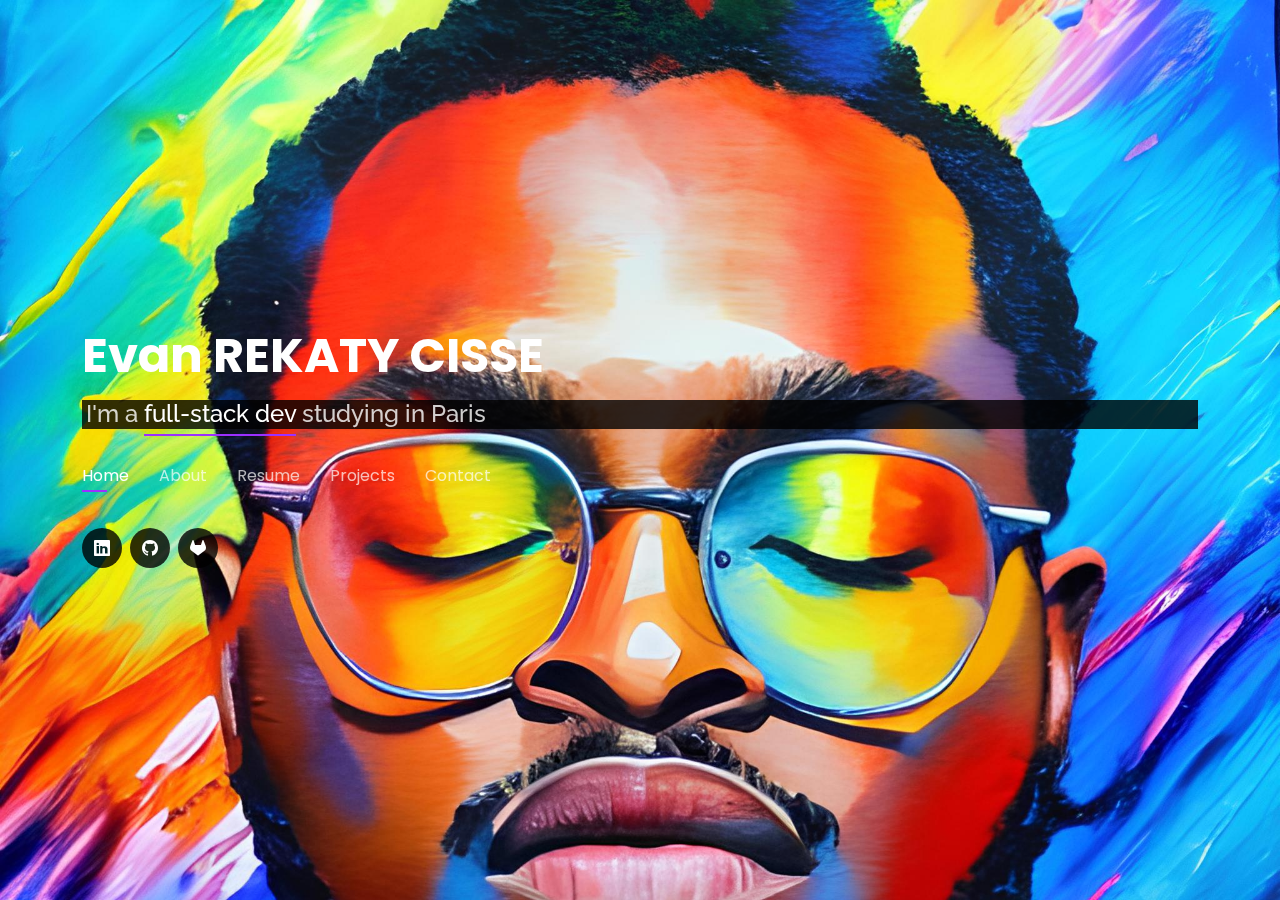
<file: index.html>
<!DOCTYPE html>
<html lang="en">

<head>
  <meta charset="utf-8">
  <meta content="width=device-width, initial-scale=1.0" name="viewport">

  <title>Evan's Portfolio</title>
  <meta content="I'm Evan REKATY CISSE, and This is my first portfolio. It's a website I made from a template to showcase my work as an apprentice full-stack developer." name="description">
  <meta content="web, web developer, c#, game developer, Front-End, Back-End, full-stack, HTML5, css3, JavaScript, JQuery, php, mysql, unity, blender" name="keywords">

  <!-- Favicons -->
  <link href="assets/img/web_icon.jpeg" rel="icon">
  <link href="assets/img/web_icon.jpeg" rel="apple-touch-icon">

  <!-- Google Fonts -->
  <link href="https://fonts.googleapis.com/css?family=Open+Sans:300,300i,400,400i,600,600i,700,700i%7CRaleway:300,300i,400,400i,500,500i,600,600i,700,700i%7CPoppins:300,300i,400,400i,500,500i,600,600i,700,700i" rel="stylesheet">

  <!-- Vendor CSS Files -->
  <link href="assets/vendor/bootstrap/css/bootstrap.min.css" rel="stylesheet">
  <link href="assets/vendor/bootstrap-icons/bootstrap-icons.css" rel="stylesheet">
  <link href="assets/vendor/boxicons/css/boxicons.min.css" rel="stylesheet">
  <link href="assets/vendor/glightbox/css/glightbox.min.css" rel="stylesheet">
  <link href="assets/vendor/remixicon/remixicon.css" rel="stylesheet">
  <link href="assets/vendor/swiper/swiper-bundle.min.css" rel="stylesheet">

  <!-- Template Main CSS File -->
  <link href="assets/css/style.css" rel="stylesheet">

  <!-- JQuery and Custom script for dynamic project display -->
  <script src="https://code.jquery.com/jquery-3.3.1.min.js"></script>
  <script src="utils/index.js"></script>

  <!-- =======================================================
  * Template Name: Personal
  * Template URL: https://bootstrapmade.com/personal-free-resume-bootstrap-template/
  * Updated: Mar 17 2024 with Bootstrap v5.3.3
  * Author: BootstrapMade.com
  * License: https://bootstrapmade.com/license/
  ======================================================== -->
</head>

<body>

  <!-- ======= Header ======= -->
  <header id="header">
    <div class="container section-show">

      <h1><a href="index.html">Evan REKATY CISSE</a></h1>
      <!-- Uncomment below if you prefer to use an image logo -->
      <!-- <a href="index.html" class="mr-auto"><img src="assets/img/logo.png" alt="" class="img-fluid"></a> -->
      <h2 class="px-1">I'm a <span>full-stack dev</span> studying in Paris</h2>

      <nav id="navbar" class="navbar">
        <ul>
          <li><a class="nav-link active" href="#header">Home</a></li>
          <li><a class="nav-link" href="#about">About</a></li>
          <li><a class="nav-link" href="#resume">Resume</a></li>
          <!-- <li><a class="nav-link" href="#services">Services</a></li> -->
          <li><a class="nav-link" href="#portfolio">Projects</a></li>
          <li><a class="nav-link" href="#contact">Contact</a></li>
        </ul>
        <i class="bi bi-list mobile-nav-toggle"></i>
      </nav><!-- .navbar -->

      <div class="social-links">
        <a href="https://www.linkedin.com/in/evan-rekaty-cisse-62a0751a4/?locale=en_US" class="linkedin"><i class="bi bi-linkedin"></i></a>
        <a href="https://github.com/evanXXI" class="github"><i class="bi bi-github"></i></a>
        <a href="https://gitlab.com/evanXXI" class="gitlab"><i class="bi bi-gitlab"></i></a>
      </div>

    </div>
  </header><!-- End Header -->

  <!-- ======= About Section ======= -->
  <section id="about" class="about">

    <!-- ======= About Me ======= -->
    <div class="about-me container">

      <div class="section-title">
        <h2>About</h2>
        <p>Learn more about me</p>
      </div>

      <div class="row">
        <div class="col-lg-4" data-aos="fade-right">
          <img src="assets/img/me.jpg" class="img-fluid" alt="">
        </div>
        <div class="col-lg-8 pt-4 pt-lg-0 content" data-aos="fade-left">
          <h3>Full-stack developer</h3>
          <p class="fst-italic">
            Currently delving into web, VR and game engeneering...
          </p>
          <div class="row">
            <div class="col-lg-6">
              <ul>
                <li><i class="bi bi-chevron-right"></i> <strong>Birthday:</strong> <span>25 October 2000</span></li>
                <li><i class="bi bi-chevron-right"></i> <strong>Website:</strong> <span><a href="https://evanxxi.github.io/evanXXI-s-portfolio/">My portfolio</a></span></li>
                <li><i class="bi bi-chevron-right"></i> <strong>Phone:</strong> <span>+33 7 52 48 13 32</span></li>
                <li><i class="bi bi-chevron-right"></i> <strong>City:</strong> <span>Cergy, France (Near Paris)</span></li>
              </ul>
            </div>
            <div class="col-lg-6">
              <ul>
                <li><i class="bi bi-chevron-right"></i> <strong>Age:</strong> <span>23</span></li>
                <li><i class="bi bi-chevron-right"></i> <strong>Email:</strong> <span>evan.rktcisse@gmail.com</span></li>
              </ul>
            </div>
          </div>
          <p>
            I'm all about Front-End and Back-End development, currently diving into the world of Virtual Reality Engineering and Game Dev at ESGI, Paris.
          </p>
          <p>
            Not just your typical tech guy — I bring teamwork, empathy, autonomy, and a good eye for detail to the table. Beyond coding, you'll find me exploring Japanese culture, buried in a good book, geeking out over new tech, or battling it out in video games.
          </p>
        </div>
      </div>

    </div><!-- End About Me -->

    <!-- ======= Counts ======= -->
    <!--
    <div class="counts container">

      <div class="row">

        <div class="col-lg-3 col-md-6">
          <div class="count-box">
            <i class="bi bi-emoji-smile"></i>
            <span data-purecounter-start="0" data-purecounter-end="232" data-purecounter-duration="1" class="purecounter"></span>
            <p>Happy Clients</p>
          </div>
        </div>

        <div class="col-lg-3 col-md-6 mt-5 mt-md-0">
          <div class="count-box">
            <i class="bi bi-journal-richtext"></i>
            <span data-purecounter-start="0" data-purecounter-end="521" data-purecounter-duration="1" class="purecounter"></span>
            <p>Projects</p>
          </div>
        </div>

        <div class="col-lg-3 col-md-6 mt-5 mt-lg-0">
          <div class="count-box">
            <i class="bi bi-headset"></i>
            <span data-purecounter-start="0" data-purecounter-end="1463" data-purecounter-duration="1" class="purecounter"></span>
            <p>Hours Of Support</p>
          </div>
        </div>

        <div class="col-lg-3 col-md-6 mt-5 mt-lg-0">
          <div class="count-box">
            <i class="bi bi-award"></i>
            <span data-purecounter-start="0" data-purecounter-end="24" data-purecounter-duration="1" class="purecounter"></span>
            <p>Awards</p>
          </div>
        </div>

      </div>

    </div> End Counts -->
    
    <!-- ======= Skills  ======= -->
    <div class="skills container">

      <div class="section-title">
        <h2>Skills</h2>
      </div>

      <div class="row skills-content">

        <div class="col-lg-6 mb-4 mb-lg-0">
          <h3>Web</h3>

          <div class="progress">
            <span class="skill">HTML5 / CSS3<i class="val">60%</i></span>
            <div class="progress-bar-wrap">
              <div class="progress-bar" role="progressbar" aria-valuenow="60" aria-valuemin="0" aria-valuemax="100"></div>
            </div>
          </div>

          <div class="progress">
            <span class="skill">JavaScript<i class="val">50%</i></span>
            <div class="progress-bar-wrap">
              <div class="progress-bar" role="progressbar" aria-valuenow="50" aria-valuemin="0" aria-valuemax="100"></div>
            </div>
          </div>

          <div class="progress">
            <span class="skill">PHP <i class="val">50%</i></span>
            <div class="progress-bar-wrap">
              <div class="progress-bar" role="progressbar" aria-valuenow="50" aria-valuemin="0" aria-valuemax="100"></div>
            </div>
          </div>

          <div class="progress">
            <span class="skill">MySQL <i class="val">60%</i></span>
            <div class="progress-bar-wrap">
              <div class="progress-bar" role="progressbar" aria-valuenow="60" aria-valuemin="0" aria-valuemax="100"></div>
            </div>
          </div>

        </div>

        <div class="col-lg-6">
          <h3>VR & game engeneering</h3>

          <div class="progress">
            <span class="skill">C/C++ <i class="val">60%</i></span>
            <div class="progress-bar-wrap">
              <div class="progress-bar" role="progressbar" aria-valuenow="60" aria-valuemin="0" aria-valuemax="100"></div>
            </div>
          </div>

          <div class="progress">
            <span class="skill">C# <i class="val">20%</i></span>
            <div class="progress-bar-wrap">
              <div class="progress-bar" role="progressbar" aria-valuenow="20" aria-valuemin="0" aria-valuemax="100"></div>
            </div>
          </div>

          <div class="progress">
            <span class="skill">Unity <i class="val">40%</i></span>
            <div class="progress-bar-wrap">
              <div class="progress-bar" role="progressbar" aria-valuenow="40" aria-valuemin="0" aria-valuemax="100"></div>
            </div>
          </div>

          <div class="progress">
            <span class="skill">Blender <i class="val">20%</i></span>
            <div class="progress-bar-wrap">
              <div class="progress-bar" role="progressbar" aria-valuenow="20" aria-valuemin="0" aria-valuemax="100"></div>
            </div>
          </div>

          </div>

        </div>

    </div><!-- End Skills -->

    <!-- ======= Interests ======= -->
    <div class="interests container">

      <div class="section-title">
        <h2>Interests</h2>
      </div>

      <div class="row">
        <div class="col-lg-3 col-md-4">
          <div class="icon-box">
            <span>
              <img style="max-height: 31px; aspect-ratio: 1/1; margin-right: 10px;" src="assets/img/flag_japan_icon.png" alt="flag_japan_icon">
            </span>
            <h3>Japanese Culture</h3>
          </div>
        </div>
        <div class="col-lg-3 col-md-4 mt-4 mt-md-0">
          <div class="icon-box">
            <i class="ri-book-read-line" style="color: #5578ff;"></i>
            <h3>Reading</h3>
          </div>
        </div>
        <div class="col-lg-3 col-md-4 mt-4 mt-md-0">
          <div class="icon-box">
            <i class="ri-computer-line" style="color: #39cccc;"></i>
            <h3>High-tech</h3>
          </div>
        </div>
        <div class="col-lg-3 col-md-4 mt-4 mt-lg-0">
          <div class="icon-box">
            <i class="ri-game-line" style="color: #ffbb2c;"></i>
            <h3>Video-Games</h3>
          </div>
        </div>
        <div class="col-lg-3 col-md-4 mt-4">
          <div class="icon-box">
            <i class="ri-heart-2-line" style="color: #ff0000;"></i>
            <h3>Donor at EFS</h3>
          </div>
        </div>
        
      </div>

    </div>

  </section><!-- End About Section -->

  <!-- ======= Resume Section ======= -->
  <section id="resume" class="resume">
    <div class="container">

      <div class="section-title">
        <h2>Resume</h2>
        <p>Check My Resume</p>
      </div>

      <div class="row">
        <div class="col-lg-6">
          <h3 class="resume-title">Sumary</h3>
          <div class="resume-item pb-0">
            <h4>Evan REKATY CISSE</h4>
            <p><em>I'm all about Front-End and Back-End development, currently diving into the world of Virtual Reality Engineering and Game Dev at ESGI, Paris.</em></p>
            <p><em>On the lookout for an apprenticeship or internship starting January 2024.</em></p>
            <p>
            <ul>
              <li>Cergy, Île-de-France</li>
              <li>+33 7 52 48 13 32</li>
              <li>evan.rktcisse@gmail.com</li>
            </ul>
          </div>

          <h3 class="resume-title">Education</h3>
          <div class="resume-item">
            <h4>Bachelor 3 - VR &amp; Game Engineering</h4>
            <h5>Since September 2023</h5>
            <p><em>ESGI, Paris 12th arr. , FRANCE</em></p>
          </div>

          <div class="resume-item">
            <h4>Bachelor 2 - Web &amp; Mobile Developer</h4>
            <h5>March 2023 - September 2023</h5>
            <p><em>IMIE Paris, Clichy-Levallois, FRANCE</em></p>
          </div>

          <div class="resume-item">
            <h4>Engeneering Schools Preparatory Class</h4>
            <h5>2018 - 2020</h5>
            <p><em>ESIEA, Ivry-sur-Seine, FRANCE</em></p>
          </div>

          <div class="resume-item">
            <h4>French Baccalauréat Scientific Degree</h4>
            <h5>2015 - 2017</h5>
            <p><em>Saint-François de Sales Institute, Évreux, FRANCE</em></p>
          </div>
        </div>
        <div class="col-lg-6">
          <h3 class="resume-title">Professional Experience</h3>
          <div class="resume-item">
            <h4>NewImages Festival - Volunteer coordinator</h4>
            <h5>June 2022</h5>
            <p><em>Forum des Images, Paris 1st arr. , France</em></p>
            <p>
            <ul>
              <li>Customer reception, orientation, and technical support.</li>
              <li>Computer and VR fleet management (Oculus Quest 2, HTC Vive Pro, Oculus Rift S).</li>
              <li><strong>Tech Stack :</strong> Windows Server 2020, VIVE, Oculus</li>
              <li><strong>Learned skills :</strong> Detail-oriented, Willing to learn, Collaborative</li>
            </ul>
          </div>
        </div>
      </div>

    </div>
  </section><!-- End Resume Section -->

  <!-- ======= Services Section ======= -->
  <!--
  <section id="services" class="services">
    <div class="container">

      <div class="section-title">
        <h2>Services</h2>
        <p>My Services</p>
      </div>

      <div class="row">
        <div class="col-lg-4 col-md-6 d-flex align-items-stretch">
          <div class="icon-box">
            <div class="icon"><i class="bx bxl-dribbble"></i></div>
            <h4><a href="">Lorem Ipsum</a></h4>
            <p>Voluptatum deleniti atque corrupti quos dolores et quas molestias excepturi</p>
          </div>
        </div>

        <div class="col-lg-4 col-md-6 d-flex align-items-stretch mt-4 mt-md-0">
          <div class="icon-box">
            <div class="icon"><i class="bx bx-file"></i></div>
            <h4><a href="">Sed ut perspiciatis</a></h4>
            <p>Duis aute irure dolor in reprehenderit in voluptate velit esse cillum dolore</p>
          </div>
        </div>

        <div class="col-lg-4 col-md-6 d-flex align-items-stretch mt-4 mt-lg-0">
          <div class="icon-box">
            <div class="icon"><i class="bx bx-tachometer"></i></div>
            <h4><a href="">Magni Dolores</a></h4>
            <p>Excepteur sint occaecat cupidatat non proident, sunt in culpa qui officia</p>
          </div>
        </div>

        <div class="col-lg-4 col-md-6 d-flex align-items-stretch mt-4">
          <div class="icon-box">
            <div class="icon"><i class="bx bx-world"></i></div>
            <h4><a href="">Nemo Enim</a></h4>
            <p>At vero eos et accusamus et iusto odio dignissimos ducimus qui blanditiis</p>
          </div>
        </div>

        <div class="col-lg-4 col-md-6 d-flex align-items-stretch mt-4">
          <div class="icon-box">
            <div class="icon"><i class="bx bx-slideshow"></i></div>
            <h4><a href="">Dele cardo</a></h4>
            <p>Quis consequatur saepe eligendi voluptatem consequatur dolor consequuntur</p>
          </div>
        </div>

        <div class="col-lg-4 col-md-6 d-flex align-items-stretch mt-4">
          <div class="icon-box">
            <div class="icon"><i class="bx bx-arch"></i></div>
            <h4><a href="">Divera don</a></h4>
            <p>Modi nostrum vel laborum. Porro fugit error sit minus sapiente sit aspernatur</p>
          </div>
        </div>

      </div>

    </div>
  </section>
  End Services Section -->

  <!-- ======= Portfolio Section ======= -->
  <section id="portfolio" class="portfolio">
    <div class="container">

      <div class="section-title">
        <h2>Projects</h2>
        <p>My Works</p>
      </div>

      <div class="row">
        <div class="col-lg-12 d-flex justify-content-center">
          <ul id="portfolio-flters">
            <li data-filter="*" class="filter-active">All</li>
            <li data-filter=".filter-game">Game</li>
            <li data-filter=".filter-website">Web</li>
          </ul>
        </div>
      </div>

      <div class="row portfolio-container" id="projectList"></div>

    </div>
  </section><!-- End Portfolio Section -->

  <!-- ======= Contact Section ======= -->
  <section id="contact" class="contact">
    <div class="container">

      <div class="section-title">
        <h2>Contact</h2>
        <p>Contact Me</p>
      </div>

      <div class="row mt-2">

        <div class="col-md-6 d-flex align-items-stretch">
          <div class="info-box">
            <i class="bx bx-map"></i>
            <h3>My Address</h3>
            <p>Cergy, 95000, France</p>
          </div>
        </div>

        <div class="col-md-6 mt-4 mt-md-0 d-flex align-items-stretch">
          <div class="info-box">
            <i class="bx bx-share-alt"></i>
            <h3>Social Profiles</h3>
            <div class="social-links">
              <a href="https://www.linkedin.com/in/evan-rekaty-cisse-62a0751a4/?locale=en_US" class="linkedin"><i class="bi bi-linkedin"></i></a>
              <a href="https://github.com/evanXXI" class="github"><i class="bi bi-github"></i></a>
              <a href="https://gitlab.com/evanXXI" class="gitlab"><i class="bi bi-gitlab"></i></a>
            </div>
          </div>
        </div>

        <div class="col-md-6 mt-4 d-flex align-items-stretch">
          <div class="info-box">
            <i class="bx bx-envelope"></i>
            <h3>Email Me</h3>
            <p>
              <a href="mailto:evan.rktcisse@gmail.com">evan.rktcisse@gmail.com</a>
            </p>
          </div>
        </div>
      </div>

      <!--
      <form action="forms/contact.php" method="post" role="form" class="php-email-form mt-4">
        <div class="row">
          <div class="col-md-6 form-group">
            <input type="text" name="name" class="form-control" id="name" placeholder="Your Name" required>
          </div>
          <div class="col-md-6 form-group mt-3 mt-md-0">
            <input type="email" class="form-control" name="email" id="email" placeholder="Your Email" required>
          </div>
        </div>
        <div class="form-group mt-3">
          <input type="text" class="form-control" name="subject" id="subject" placeholder="Subject" required>
        </div>
        <div class="form-group mt-3">
          <textarea class="form-control" name="message" rows="5" placeholder="Message" required></textarea>
        </div>
        <div class="my-3">
          <div class="loading">Loading</div>
          <div class="error-message"></div>
          <div class="sent-message">Your message has been sent. Thank you!</div>
        </div>
        <div class="text-center"><button type="submit">Send Message</button></div>
      </form>
      -->

    </div>
  </section><!-- End Contact Section -->

  <!--
  <div class="credits">
    All the links in the footer should remain intact.
    You can delete the links only if you purchased the pro version.
    Licensing information: https://bootstrapmade.com/license/
    Purchase the pro version with working PHP/AJAX contact form: https://bootstrapmade.com/personal-free-resume-bootstrap-template/
    Designed by <a href="https://bootstrapmade.com/">BootstrapMade</a>
  </div>
  -->

  <!-- Vendor JS Files -->
  <script src="assets/vendor/purecounter/purecounter_vanilla.js"></script>
  <script src="assets/vendor/bootstrap/js/bootstrap.bundle.min.js"></script>
  <script src="assets/vendor/glightbox/js/glightbox.min.js"></script>
  <script src="assets/vendor/isotope-layout/isotope.pkgd.min.js"></script>
  <script src="assets/vendor/swiper/swiper-bundle.min.js"></script>
  <script src="assets/vendor/waypoints/noframework.waypoints.js"></script>
  <script src="assets/vendor/php-email-form/validate.js"></script>

  <!-- Template Main JS File -->
  <script src="assets/js/main.js"></script>
</body>

</html>
</file>
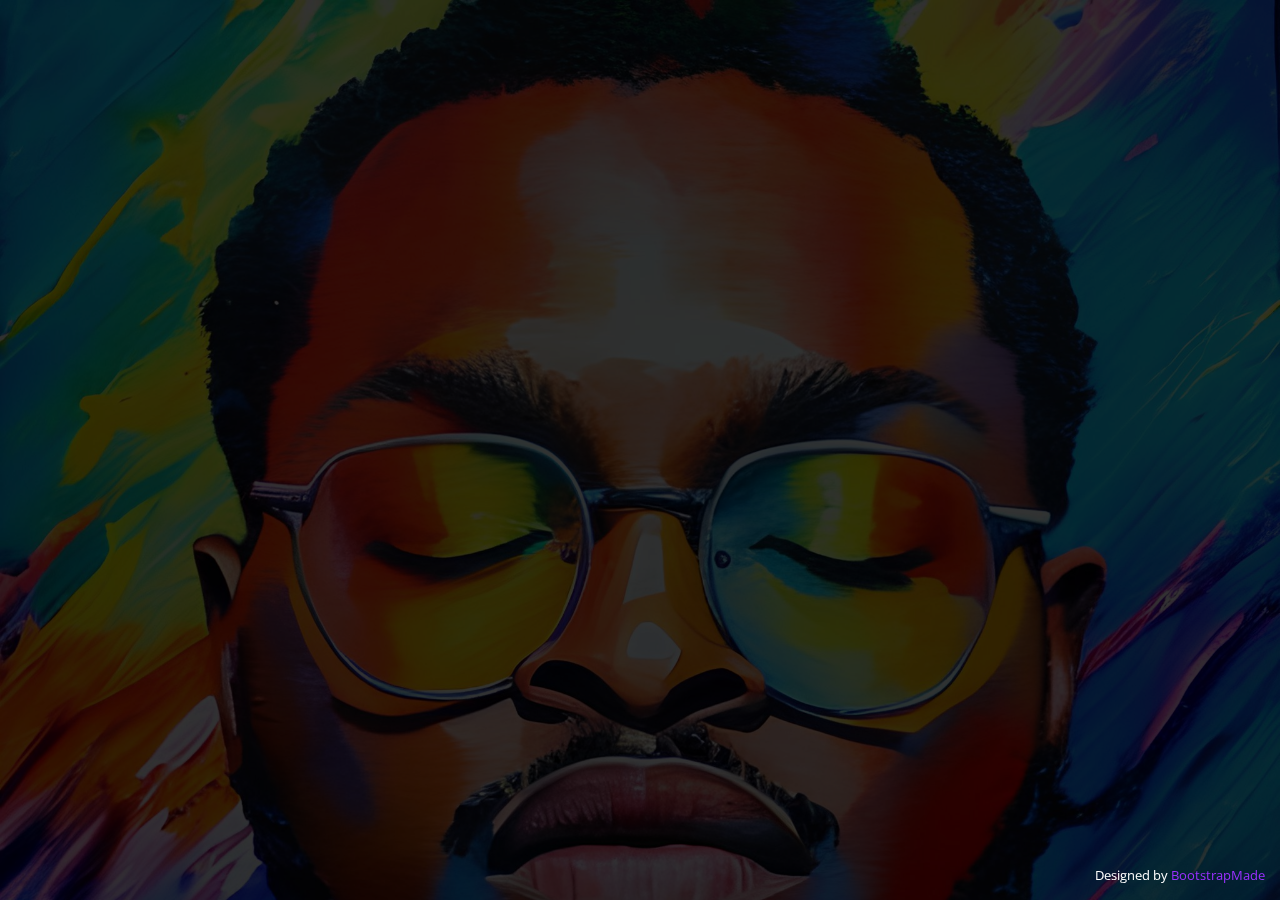
<file: portfolio-details.html>
<!DOCTYPE html>
<html lang="en">

<head>
  <meta charset="utf-8">
  <meta content="width=device-width, initial-scale=1.0" name="viewport">

  <title>Project Details</title>
  <meta content="My project details. I use a JSON file and JQuery to make this page dynamic." name="description">
  <meta content="web, web developer, c#, game developer, Front-End, Back-End, full-stack, HTML5, css3, JavaScript, JQuery, php, mysql, unity, blender" name="keywords">

  <!-- Favicons -->
  <link href="assets/img/web_icon.jpeg" rel="icon">
  <link href="assets/img/web_icon.jpeg" rel="apple-touch-icon">

  <!-- Google Fonts -->
  <link href="https://fonts.googleapis.com/css?family=Open+Sans:300,300i,400,400i,600,600i,700,700i%7CRaleway:300,300i,400,400i,500,500i,600,600i,700,700i%7CPoppins:300,300i,400,400i,500,500i,600,600i,700,700i" rel="stylesheet">

  <!-- Vendor CSS Files -->
  <link href="assets/vendor/bootstrap/css/bootstrap.min.css" rel="stylesheet">
  <link href="assets/vendor/bootstrap-icons/bootstrap-icons.css" rel="stylesheet">
  <link href="assets/vendor/boxicons/css/boxicons.min.css" rel="stylesheet">
  <link href="assets/vendor/glightbox/css/glightbox.min.css" rel="stylesheet">
  <link href="assets/vendor/remixicon/remixicon.css" rel="stylesheet">
  <link href="assets/vendor/swiper/swiper-bundle.min.css" rel="stylesheet">

  <!-- Template Main CSS File -->
  <link href="assets/css/style.css" rel="stylesheet">

  <!-- JQuery and Custom script for dynamic project display -->
  <script src="https://code.jquery.com/jquery-3.3.1.min.js"></script>
  <script src="utils/portfolio-details.js"></script>

  <!-- =======================================================
  * Template Name: Personal
  * Template URL: https://bootstrapmade.com/personal-free-resume-bootstrap-template/
  * Updated: Mar 17 2024 with Bootstrap v5.3.3
  * Author: BootstrapMade.com
  * License: https://bootstrapmade.com/license/
  ======================================================== -->
</head>

<body>

  <main id="main">

    <!-- ======= Portfolio Details ======= -->
    <div id="portfolio-details" class="portfolio-details">
      <div class="container">

        <div class="row">

          <div class="col-lg-8">
            <h2 class="portfolio-title"></h2>

            <div class="portfolio-details-slider swiper">
              <div class="swiper-wrapper align-items-center"></div>

              <div class="swiper-pagination"></div>

              <div class="swiper-button-next"></div>
              <div class="swiper-button-prev">
            
              </div>
          </div>

          </div>

          <div class="col-lg-4 portfolio-info"></div>

        </div>

      </div>
    </div><!-- End Portfolio Details -->

  </main><!-- End #main -->

  <div class="credits">
    <!-- All the links in the footer should remain intact. -->
    <!-- You can delete the links only if you purchased the pro version. -->
    <!-- Licensing information: https://bootstrapmade.com/license/ -->
    <!-- Purchase the pro version with working PHP/AJAX contact form: https://bootstrapmade.com/personal-free-resume-bootstrap-template/ -->
    Designed by <a href="https://bootstrapmade.com/">BootstrapMade</a>
  </div>

  <!-- Vendor JS Files -->
  <script src="assets/vendor/purecounter/purecounter_vanilla.js"></script>
  <script src="assets/vendor/bootstrap/js/bootstrap.bundle.min.js"></script>
  <script src="assets/vendor/glightbox/js/glightbox.min.js"></script>
  <script src="assets/vendor/isotope-layout/isotope.pkgd.min.js"></script>
  <script src="assets/vendor/swiper/swiper-bundle.min.js"></script>
  <script src="assets/vendor/waypoints/noframework.waypoints.js"></script>
  <script src="assets/vendor/php-email-form/validate.js"></script>

  <!-- Template Main JS File -->
  <script src="assets/js/main.js"></script>

</body>

</html>
</file>
<file: assets/css/style.css>
/*
* Template Name: Personal
* Template URL: https://bootstrapmade.com/personal-free-resume-bootstrap-template/
* Updated: Mar 17 2024 with Bootstrap v5.3.3
* Author: BootstrapMade.com
* License: https://bootstrapmade.com/license/
*/

/*--------------------------------------------------------------
# General
--------------------------------------------------------------*/
body {
  font-family: "Open Sans", sans-serif;
  background-color: #040404;
  color: #fff;
  position: relative;
  background: transparent;
}

body::before {
  content: "";
  position: fixed;
  background: #040404 url("../img/bg.jpeg") top right no-repeat;
  background-size: cover;
  left: 0;
  right: 0;
  top: 0;
  height: -webkit-fill-available; /* Safari container height fix */
  height: 100vh;
  z-index: -1;
}

/* Safari Compatibility fix*/
@media screen and (-webkit-min-device-pixel-ratio:0) {
  body::before {
    background-attachment: scroll; /* Safari background attachment fix */
  }
}

@media (min-width: 1024px) {
  body::before {
    background-attachment: fixed;
  }
}

a {
  color: #9b30ff;
  text-decoration: none;
}

a:hover {
  color: #6a5acd;
  text-decoration: none;
}

h1,
h2,
h3,
h4,
h5,
h6 {
  font-family: "Raleway", sans-serif;
}

/*--------------------------------------------------------------
# Header
--------------------------------------------------------------*/
#header {
  transition: ease-in-out 0.3s;
  position: relative;
  height: 100vh;
  display: flex;
  align-items: center;
  z-index: 997;
  overflow-y: auto;
}

#header * {
  transition: ease-in-out 0.3s;
}

#header h1 {
  font-size: 48px;
  margin: 0;
  padding: 0;
  line-height: 1;
  font-weight: 700;
  font-family: "Poppins", sans-serif;
}

#header h1 a,
#header h1 a:hover {
  color: #fff;
  line-height: 1;
  display: inline-block;
}

#header h2 {
  font-size: 24px;
  margin-top: 20px;
  color: rgba(255, 255, 255, 0.8);
  background: #000000CC;
}

#header h2 span {
  color: #fff;
  border-bottom: 2px solid #9b30ff;
  padding-bottom: 6px;
}

#header img {
  padding: 0;
  margin: 0;
}

#header .social-links {
  margin-top: 40px;
  display: flex;
}

#header .social-links a {
  font-size: 16px;
  display: flex;
  justify-content: center;
  align-items: center;
  background: #000000CC;
  color: #fff;
  line-height: 1;
  margin-right: 8px;
  border-radius: 50%;
  width: 40px;
  height: 40px;
}

#header .social-links a:hover {
  background: #9b30ff;
}

@media (max-width: 992px) {
  #header h1 {
    font-size: 36px;
  }

  #header h2 {
    font-size: 20px;
    line-height: 30px;
  }

  #header .social-links {
    margin-top: 15px;
  }

  #header .container {
    display: flex;
    flex-direction: column;
    align-items: center;
  }
}

/* Header Top */
#header.header-top {
  height: 80px;
  position: fixed;
  left: 0;
  top: 0;
  right: 0;
  background: rgba(0, 0, 0, 0.9);
}

#header.header-top .social-links,
#header.header-top h2 {
  display: none;
}

#header.header-top h1 {
  margin-right: auto;
  font-size: 36px;
}

#header.header-top img {
  max-height: 60px;
  margin-right: 20px !important;
}

#header.header-top .container {
  display: flex;
  align-items: center;
}

#header.header-top .navbar {
  margin: 0;
}

@media (max-width: 768px) {
  #header.header-top {
    height: 60px;
  }

  #header.header-top h1 {
    font-size: 26px;
  }
}

/*--------------------------------------------------------------
# Navigation Menu
--------------------------------------------------------------*/
/*
* Desktop Navigation 
*/
.navbar {
  padding: 0;
  margin-top: 35px;
}

.navbar ul {
  margin: 0;
  padding: 0;
  display: -webkit-box; /* Safari flexbox fix */
  display: flex;
  list-style: none;
  align-items: center;
}

.navbar li {
  position: relative;
}

.navbar li+li {
  margin-left: 30px;
}

.navbar a,
.navbar a:focus {
  display: flex;
  align-items: center;
  justify-content: space-between;
  padding: 0;
  font-family: "Poppins", sans-serif;
  font-size: 16px;
  font-weight: 400;
  color: rgba(255, 255, 255, 0.7);
  white-space: nowrap;
  transition: 0.3s;
}

.navbar a i,
.navbar a:focus i {
  font-size: 12px;
  line-height: 0;
  margin-left: 5px;
}

.navbar a:before {
  content: "";
  position: absolute;
  width: 0;
  height: 2px;
  bottom: -4px;
  left: 0;
  background-color: #9b30ff;
  visibility: hidden;
  width: 0px;
  transition: all 0.3s ease-in-out 0s;
}

.navbar a:hover:before,
.navbar li:hover>a:before,
.navbar .active:before {
  visibility: visible;
  width: 25px;
}

.navbar a:hover,
.navbar .active,
.navbar .active:focus,
.navbar li:hover>a {
  color: #fff;
}

/*
* Mobile Navigation 
*/
.mobile-nav-toggle {
  color: #fff;
  font-size: 28px;
  cursor: pointer;
  display: none;
  line-height: 0;
  transition: 0.5s;
  position: fixed;
  right: 15px;
  top: 15px;
}

@media (max-width: 991px) {
  .mobile-nav-toggle {
    display: block;
  }

  .navbar ul {
    display: none;
  }
}

.navbar-mobile {
  position: fixed;
  overflow: hidden;
  top: 0;
  right: 0;
  left: 0;
  bottom: 0;
  background: rgba(0, 0, 0, 0.9);
  transition: 0.3s;
  z-index: 999;
  margin-top: 0;
}

.navbar-mobile .mobile-nav-toggle {
  position: absolute;
  top: 15px;
  right: 15px;
}

.navbar-mobile ul {
  display: block;
  position: absolute;
  top: 55px;
  right: 15px;
  bottom: 45px;
  left: 15px;
  padding: 10px 0;
  overflow-y: auto;
  transition: 0.3s;
  border: 2px solid rgba(255, 255, 255, 0.2);
}

.navbar-mobile li {
  padding: 12px 20px;
}

.navbar-mobile li+li {
  margin: 0;
}

.navbar-mobile a,
.navbar-mobile a:focus {
  font-size: 16px;
  position: relative;
}

/*--------------------------------------------------------------
# Sections General
--------------------------------------------------------------*/
section {
  overflow: hidden;
  position: absolute;
  width: 100%;
  top: 140px;
  bottom: 100%;
  opacity: 0;
  transition: ease-in-out 0.4s;
  z-index: 2;
}

section.section-show {
  top: 100px;
  bottom: auto;
  opacity: 1;
  padding-bottom: 45px;
}

section .container {
  background: rgba(0, 0, 0, 0.9);
  padding: 30px;
}

@media (max-width: 768px) {
  section {
    top: 120px;
  }

  section.section-show {
    top: 80px;
  }
}

.section-title h2 {
  font-size: 14px;
  font-weight: 500;
  padding: 0;
  line-height: 1px;
  margin: 0 0 20px 0;
  letter-spacing: 2px;
  text-transform: uppercase;
  color: #aaaaaa;
  font-family: "Poppins", sans-serif;
}

.section-title h2::after {
  content: "";
  width: 120px;
  height: 1px;
  display: inline-block;
  background: #6a5acd;
  margin: 4px 10px;
}

.section-title p {
  margin: 0;
  margin: -15px 0 15px 0;
  font-size: 36px;
  font-weight: 700;
  text-transform: uppercase;
  font-family: "Poppins", sans-serif;
  color: #fff;
}

/*--------------------------------------------------------------
# About
--------------------------------------------------------------*/
.about-me .content h3 {
  font-weight: 700;
  font-size: 26px;
  color: #9b30ff;
}

.about-me .content ul {
  list-style: none;
  padding: 0;
}

.about-me .content ul li {
  margin-bottom: 20px;
  display: flex;
  align-items: center;
}

.about-me .content ul strong {
  margin-right: 10px;
}

.about-me .content ul i {
  font-size: 16px;
  margin-right: 5px;
  color: #9b30ff;
  line-height: 0;
}

.about-me .content p:last-child {
  margin-bottom: 0;
}

/*--------------------------------------------------------------
# Counts
--------------------------------------------------------------*/
.counts {
  padding: 70px 0 60px;
}

.counts .count-box {
  padding: 30px 30px 25px 30px;
  width: 100%;
  position: relative;
  text-align: center;
  background: rgba(255, 255, 255, 0.08);
}

.counts .count-box i {
  position: absolute;
  top: -25px;
  left: 50%;
  transform: translateX(-50%);
  font-size: 24px;
  background: rgba(255, 255, 255, 0.1);
  padding: 12px;
  color: #9b30ff;
  border-radius: 50px;
  line-height: 0;
}

.counts .count-box span {
  font-size: 36px;
  display: block;
  font-weight: 600;
  color: #fff;
}

.counts .count-box p {
  padding: 0;
  margin: 0;
  font-family: "Raleway", sans-serif;
  font-size: 14px;
}

/*--------------------------------------------------------------
# Skills
--------------------------------------------------------------*/
.skills .progress {
  height: 60px;
  display: block;
  background: none;
  border-radius: 0;
}

.skills .progress .skill {
  padding: 10px 0;
  margin: 0;
  text-transform: uppercase;
  display: block;
  font-weight: 600;
  font-family: "Poppins", sans-serif;
  color: #fff;
}

.skills .progress .skill .val {
  float: right;
  font-style: normal;
}

.skills .progress-bar-wrap {
  background: rgba(255, 255, 255, 0.2);
}

.skills .progress-bar {
  width: 1px;
  height: 10px;
  transition: 0.9s;
  background-color: #9b30ff;
}

/*--------------------------------------------------------------
# Interests
--------------------------------------------------------------*/
.interests .icon-box {
  display: flex;
  align-items: center;
  padding: 20px;
  background: rgba(255, 255, 255, 0.08);
  transition: ease-in-out 0.3s;
}

.interests .icon-box i {
  font-size: 32px;
  padding-right: 10px;
  line-height: 1;
}

.interests .icon-box h3 {
  font-weight: 700;
  margin: 0;
  padding: 0;
  line-height: 1;
  font-size: 16px;
  color: #fff;
}

.interests .icon-box:hover {
  background: rgba(255, 255, 255, 0.12);
}

/*--------------------------------------------------------------
# Testimonials
--------------------------------------------------------------*/
.testimonials .testimonials-carousel,
.testimonials .testimonials-slider {
  overflow: hidden;
}

.testimonials .testimonial-item {
  box-sizing: content-box;
  min-height: 320px;
}

.testimonials .testimonial-item .testimonial-img {
  width: 90px;
  border-radius: 50%;
  margin: -40px 0 0 40px;
  position: relative;
  z-index: 2;
  border: 6px solid rgba(255, 255, 255, 0.12);
}

.testimonials .testimonial-item h3 {
  font-size: 18px;
  font-weight: bold;
  margin: 10px 0 5px 45px;
  color: #fff;
}

.testimonials .testimonial-item h4 {
  font-size: 14px;
  color: #999;
  margin: 0 0 0 45px;
}

.testimonials .testimonial-item .quote-icon-left,
.testimonials .testimonial-item .quote-icon-right {
  color: rgba(255, 255, 255, 0.25);
  font-size: 26px;
}

.testimonials .testimonial-item .quote-icon-left {
  display: inline-block;
  left: -5px;
  position: relative;
}

.testimonials .testimonial-item .quote-icon-right {
  display: inline-block;
  right: -5px;
  position: relative;
  top: 10px;
}

.testimonials .testimonial-item p {
  font-style: italic;
  margin: 0 15px 0 15px;
  padding: 20px 20px 60px 20px;
  background: rgba(255, 255, 255, 0.1);
  position: relative;
  border-radius: 6px;
  position: relative;
  z-index: 1;
}

.testimonials .swiper-pagination {
  margin-top: 20px;
  position: relative;
}

.testimonials .swiper-pagination .swiper-pagination-bullet {
  width: 12px;
  height: 12px;
  opacity: 1;
  background-color: rgba(255, 255, 255, 0.3);
}

.testimonials .swiper-pagination .swiper-pagination-bullet-active {
  background-color: #9b30ff;
}

/*--------------------------------------------------------------
# Resume
--------------------------------------------------------------*/
.resume .resume-title {
  font-size: 26px;
  font-weight: 700;
  margin-top: 20px;
  margin-bottom: 20px;
  color: #fff;
}

.resume .resume-item {
  padding: 0 0 20px 20px;
  margin-top: -2px;
  border-left: 2px solid rgba(255, 255, 255, 0.2);
  position: relative;
}

.resume .resume-item h4 {
  line-height: 18px;
  font-size: 18px;
  font-weight: 600;
  text-transform: uppercase;
  font-family: "Poppins", sans-serif;
  color: #9b30ff;
  margin-bottom: 10px;
}

.resume .resume-item h5 {
  font-size: 16px;
  background: rgba(255, 255, 255, 0.15);
  padding: 5px 15px;
  display: inline-block;
  font-weight: 600;
  margin-bottom: 10px;
}

.resume .resume-item ul {
  padding-left: 20px;
}

.resume .resume-item ul li {
  padding-bottom: 10px;
}

.resume .resume-item:last-child {
  padding-bottom: 0;
}

.resume .resume-item::before {
  content: "";
  position: absolute;
  width: 16px;
  height: 16px;
  border-radius: 50px;
  left: -9px;
  top: 0;
  background: #9b30ff;
  border: 2px solid #9b30ff;
}

/*--------------------------------------------------------------
# Services
--------------------------------------------------------------*/
.services .icon-box {
  text-align: center;
  background: rgba(204, 204, 204, 0.1);
  padding: 80px 20px;
  transition: all ease-in-out 0.3s;
}

.services .icon-box .icon {
  margin: 0 auto;
  width: 64px;
  height: 64px;
  background: #9b30ff;
  border-radius: 5px;
  transition: all 0.3s ease-out 0s;
  display: flex;
  align-items: center;
  justify-content: center;
  margin-bottom: 20px;
  transform-style: preserve-3d;
}

.services .icon-box .icon i {
  color: #fff;
  font-size: 28px;
}

.services .icon-box .icon::before {
  position: absolute;
  content: "";
  left: -8px;
  top: -8px;
  height: 100%;
  width: 100%;
  background: rgba(255, 255, 255, 0.15);
  border-radius: 5px;
  transition: all 0.3s ease-out 0s;
  transform: translateZ(-1px);
}

.services .icon-box h4 {
  font-weight: 700;
  margin-bottom: 15px;
  font-size: 24px;
}

.services .icon-box h4 a {
  color: #fff;
}

.services .icon-box p {
  line-height: 24px;
  font-size: 14px;
  margin-bottom: 0;
}

.services .icon-box:hover {
  background: #9b30ff;
  border-color: #9b30ff;
}

.services .icon-box:hover .icon {
  background: #fff;
}

.services .icon-box:hover .icon i {
  color: #9b30ff;
}

.services .icon-box:hover .icon::before {
  background: #35e888;
}

.services .icon-box:hover h4 a,
.services .icon-box:hover p {
  color: #fff;
}

/*--------------------------------------------------------------
# Portfolio
--------------------------------------------------------------*/

/*
.row .portfolio-container {
  position: relative !important;
  height: auto !important;
}
*/


.portfolio .portfolio-item {
  margin-bottom: 30px;
}

.portfolio-item img {
  max-width: 100%; /* Ensure images don't exceed the width of their container */
  height: auto; /* Maintain the aspect ratio of the images */
}

.portfolio #portfolio-flters {
  padding: 0;
  margin: 0 auto 15px auto;
  list-style: none;
  text-align: center;
  border-radius: 50px;
  padding: 2px 15px;
}

.portfolio #portfolio-flters li {
  cursor: pointer;
  display: inline-block;
  padding: 8px 16px 10px 16px;
  font-size: 14px;
  font-weight: 600;
  line-height: 1;
  text-transform: uppercase;
  color: #fff;
  background: rgba(255, 255, 255, 0.1);
  margin: 0 3px 10px 3px;
  transition: all 0.3s ease-in-out;
  border-radius: 4px;
}

.portfolio #portfolio-flters li:hover,
.portfolio #portfolio-flters li.filter-active {
  background: #9b30ff;
}

.portfolio #portfolio-flters li:last-child {
  margin-right: 0;
}

.portfolio .portfolio-wrap {
  transition: 0.3s;
  position: relative;
  overflow: hidden;
  z-index: 1;
  background: rgba(0, 0, 0, 0.6);
}

.portfolio .portfolio-wrap::before {
  content: "";
  background: rgba(0, 0, 0, 0.6);
  position: absolute;
  left: 30px;
  right: 30px;
  top: 30px;
  bottom: 30px;
  transition: all ease-in-out 0.3s;
  z-index: 2;
  opacity: 0;
}

.portfolio .portfolio-wrap .portfolio-info {
  opacity: 0;
  position: absolute;
  top: 0;
  left: 0;
  right: 0;
  bottom: 0;
  text-align: center;
  z-index: 3;
  transition: all ease-in-out 0.3s;
  display: flex;
  flex-direction: column;
  justify-content: center;
  align-items: center;
}

.portfolio .portfolio-wrap .portfolio-info::before {
  display: block;
  content: "";
  width: 48px;
  height: 48px;
  position: absolute;
  top: 35px;
  left: 35px;
  border-top: 3px solid #fff;
  border-left: 3px solid #fff;
  transition: all 0.5s ease 0s;
  z-index: 9994;
}

.portfolio .portfolio-wrap .portfolio-info::after {
  display: block;
  content: "";
  width: 48px;
  height: 48px;
  position: absolute;
  bottom: 35px;
  right: 35px;
  border-bottom: 3px solid #fff;
  border-right: 3px solid #fff;
  transition: all 0.5s ease 0s;
  z-index: 9994;
}

.portfolio .portfolio-wrap .portfolio-info h4 {
  font-size: 20px;
  color: #fff;
  font-weight: 600;
}

.portfolio .portfolio-wrap .portfolio-info p {
  color: #ffffff;
  font-size: 14px;
  text-transform: uppercase;
  padding: 0;
  margin: 0;
}

.portfolio .portfolio-wrap .portfolio-links {
  text-align: center;
  z-index: 4;
}

.portfolio .portfolio-wrap .portfolio-links a {
  color: #fff;
  margin: 0 2px;
  font-size: 28px;
  display: inline-block;
  transition: 0.3s;
}

.portfolio .portfolio-wrap .portfolio-links a:hover {
  color: #63eda3;
}

.portfolio .portfolio-wrap:hover::before {
  top: 0;
  left: 0;
  right: 0;
  bottom: 0;
  opacity: 1;
}

.portfolio .portfolio-wrap:hover .portfolio-info {
  opacity: 1;
}

.portfolio .portfolio-wrap:hover .portfolio-info::before {
  top: 15px;
  left: 15px;
}

.portfolio .portfolio-wrap:hover .portfolio-info::after {
  bottom: 15px;
  right: 15px;
}

/*--------------------------------------------------------------
# Portfolio Details
--------------------------------------------------------------*/
.portfolio-details {
  padding-top: 40px;
  background: rgba(0, 0, 0, 0.8);
  position: fixed;
  left: 0;
  right: 0;
  top: 0;
  bottom: 0;
  overflow-y: auto;
}

.portfolio-details .container {
  padding-top: 20px;
  padding-bottom: 40px;
}

.portfolio-details .portfolio-title {
  font-size: 26px;
  font-weight: 700;
  margin-bottom: 20px;
}

.portfolio-details .portfolio-info {
  padding-top: 45px;
}

.portfolio-details .portfolio-info h3 {
  font-size: 22px;
  font-weight: 400;
  margin-bottom: 20px;
}

.portfolio-details .portfolio-info ul {
  list-style: none;
  padding: 0;
  font-size: 15px;
}

.portfolio-details .portfolio-info ul li+li {
  margin-top: 10px;
}

.portfolio-details .portfolio-info p {
  font-size: 15px;
  padding: 15px 0 0 0;
}

@media (max-width: 992px) {
  .portfolio-details .portfolio-info {
    padding-top: 20px;
  }
}

.portfolio-details .swiper-pagination {
  margin-top: 20px;
  position: relative;
}

.portfolio-details .swiper-pagination .swiper-pagination-bullet {
  width: 12px;
  height: 12px;
  opacity: 1;
  background-color: rgba(255, 255, 255, 0.3);
}

.portfolio-details .swiper-pagination .swiper-pagination-bullet-active {
  background-color: #9b30ff;
}

.project-img {
  max-height: fit-content;
  width: 100%;
  height: 100%;
}

/*--------------------------------------------------------------
# Contact
--------------------------------------------------------------*/
.contact .info-box {
  color: #444444;
  padding: 20px;
  width: 100%;
  background: rgba(255, 255, 255, 0.08);
}

.contact .info-box i.bx {
  font-size: 24px;
  color: #9b30ff;
  border-radius: 50%;
  padding: 14px;
  float: left;
  background: rgba(255, 255, 255, 0.1);
}

.contact .info-box h3 {
  font-size: 20px;
  color: rgba(255, 255, 255, 0.5);
  font-weight: 700;
  margin: 10px 0 8px 68px;
}

.contact .info-box p {
  padding: 0;
  color: #fff;
  line-height: 24px;
  font-size: 14px;
  margin: 0 0 0 68px;
}

.contact .info-box .social-links {
  margin: 5px 0 0 68px;
  display: flex;
}

.contact .info-box .social-links a {
  font-size: 18px;
  display: inline-block;
  color: #fff;
  line-height: 1;
  margin-right: 12px;
  transition: 0.3s;
}

.contact .info-box .social-links a:hover {
  color: #9b30ff;
}

.contact .php-email-form {
  padding: 30px;
  background: rgba(255, 255, 255, 0.08);
}

.contact .php-email-form .error-message {
  display: none;
  background: rgba(255, 255, 255, 0.08);
  background: #ed3c0d;
  text-align: left;
  padding: 15px;
  font-weight: 600;
}

.contact .php-email-form .error-message br+br {
  margin-top: 25px;
}

.contact .php-email-form .sent-message {
  display: none;
  background: rgba(255, 255, 255, 0.08);
  background: #9b30ff;
  text-align: center;
  padding: 15px;
  font-weight: 600;
}

.contact .php-email-form .loading {
  display: none;
  background: rgba(255, 255, 255, 0.08);
  text-align: center;
  padding: 15px;
}

.contact .php-email-form .loading:before {
  content: "";
  display: inline-block;
  border-radius: 50%;
  width: 24px;
  height: 24px;
  margin: 0 10px -6px 0;
  border: 3px solid #9b30ff;
  border-top-color: #eee;
  animation: animate-loading 1s linear infinite;
}

.contact .php-email-form input,
.contact .php-email-form textarea {
  border-radius: 0;
  box-shadow: none;
  font-size: 14px;
  background: rgba(255, 255, 255, 0.08);
  border: 0;
  transition: 0.3s;
  color: #fff;
}

.contact .php-email-form input:focus,
.contact .php-email-form textarea:focus {
  background-color: rgba(255, 255, 255, 0.11);
}

.contact .php-email-form input::-moz-placeholder,
.contact .php-email-form textarea::-moz-placeholder {
  color: rgba(255, 255, 255, 0.3);
  opacity: 1;
}

.contact .php-email-form input::placeholder,
.contact .php-email-form textarea::placeholder {
  color: rgba(255, 255, 255, 0.3);
  opacity: 1;
}

.contact .php-email-form input {
  padding: 10px 15px;
}

.contact .php-email-form textarea {
  padding: 12px 15px;
}

.contact .php-email-form button[type=submit] {
  background: #9b30ff;
  border: 0;
  padding: 10px 30px;
  color: #fff;
  transition: 0.4s;
  border-radius: 4px;
}

.contact .php-email-form button[type=submit]:hover {
  background: #15bb62;
}

@keyframes animate-loading {
  0% {
    transform: rotate(0deg);
  }

  100% {
    transform: rotate(360deg);
  }
}

/*--------------------------------------------------------------
# Credits
--------------------------------------------------------------*/
.credits {
  position: fixed;
  right: 0;
  left: 0;
  bottom: 0;
  padding: 15px;
  text-align: right;
  font-size: 13px;
  color: #fff;
  z-index: 999999;
}

@media (max-width: 992px) {
  .credits {
    text-align: center;
    padding: 10px;
    background: rgba(0, 0, 0, 0.8);
  }
}

.credits a {
  color: #9b30ff;
  transition: 0.3s;
}

.credits a:hover {
  color: #fff;
}
</file>
